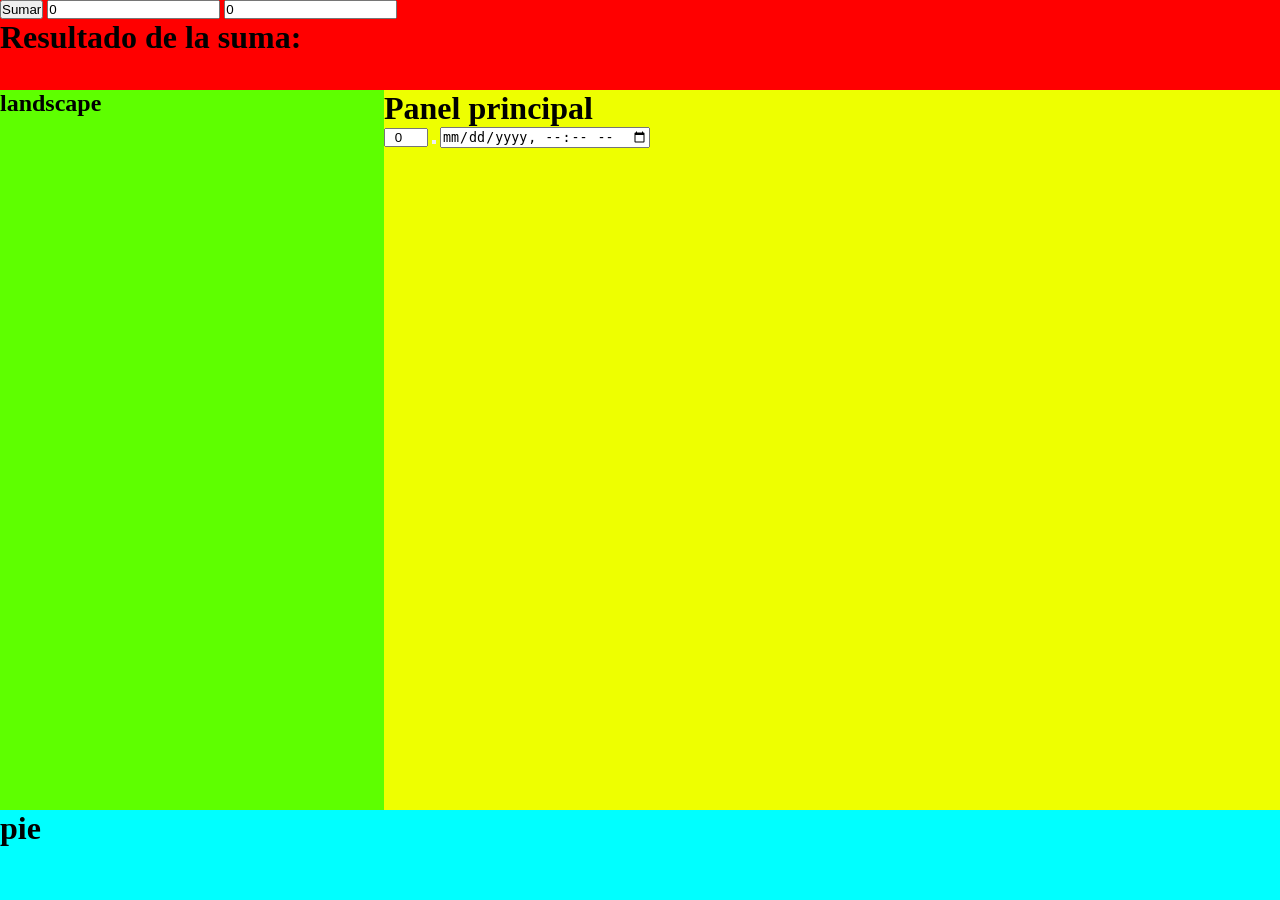
<file: index.html>
<!DOCTYPE html>
<html lang="es">

<head>
    <meta charset="UTF-8">
    <meta name="viewport" content="width=device-width, initial-scale=1.0">
    <title>Pruebas</title>
    <link rel="stylesheet" href="css/style.css">
    <script src="js/node.js" defer></script>
    <script src="js/otroEjemplo.js" defer></script>
    <script src="js/main.js" defer></script>



</head>

<body>

    <header>
        <input type="button" value="Sumar" id="btnSumar">
        <input type="number" value="0" id="in1">
        <input type="number" value="0" id="in2">
        <h1 id="h11">Resultado de la suma: </h1>

    </header>

    <aside>
        <h2 id="h21">Panel lateral</h2>
    </aside>
    <main id="main1">
        <h1 id="h12">
            Panel principal
        </h1>

        <input type="number" id="itnNumItemCarrito" min="0" max="10" value="0">
        <button id="button1"></button>
        <input type="datetime-local" id="calendario">

    </main>

    <footer>
        <h1>pie</h1>
    </footer>

</body>

</html>
</file>
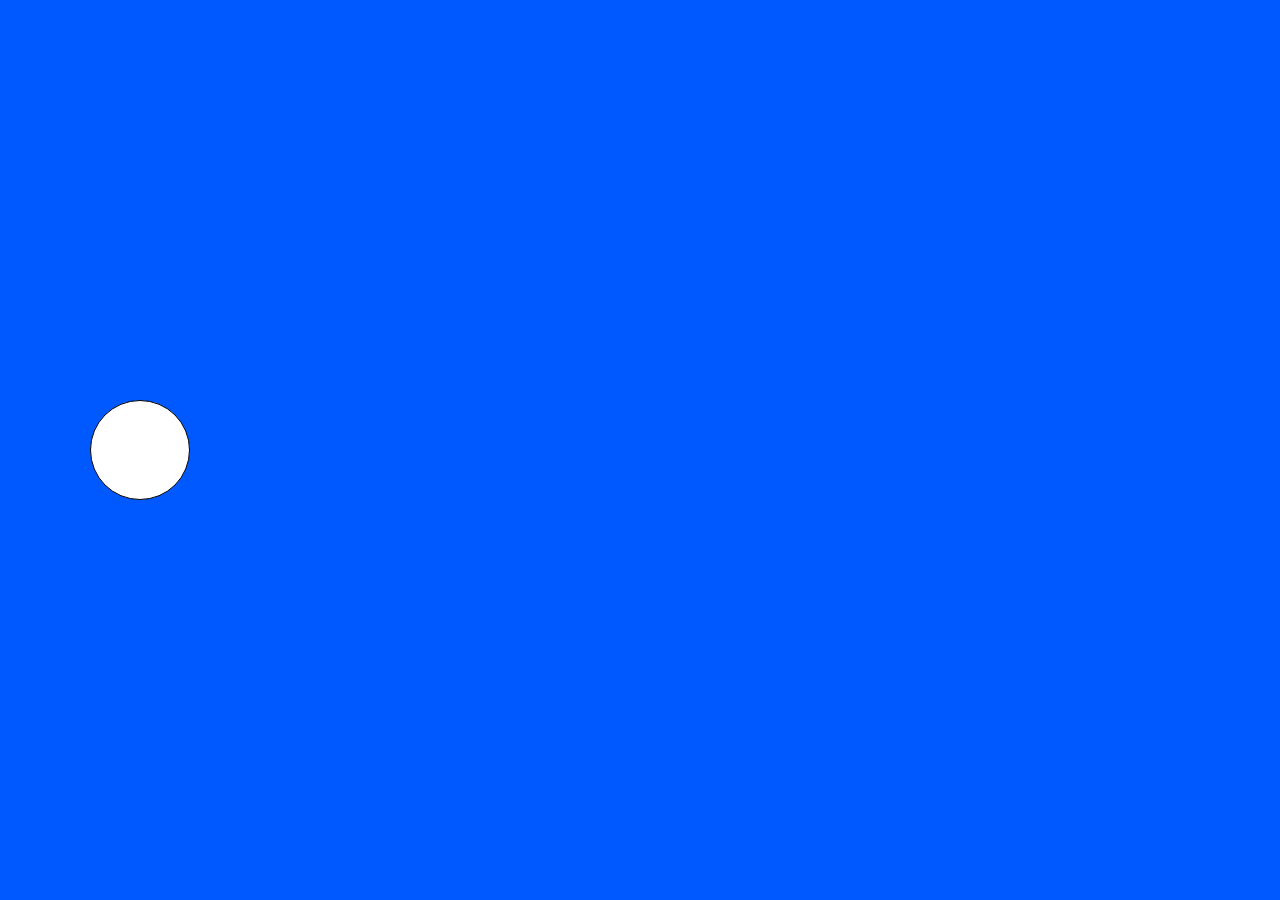
<file: balls/index.html>
<!DOCTYPE html>
<html lang="en">
<head>
    <meta charset="UTF-8">
    <meta name="viewport" content="width=device-width, initial-scale=1.0">
    <title>Document</title>
    <link rel="stylesheet" href="css/style.css">
    <script src="js/main.js" defer></script>
</head>
<body>
    
    <div id="ball"></div>

</body>
</html>
</file>
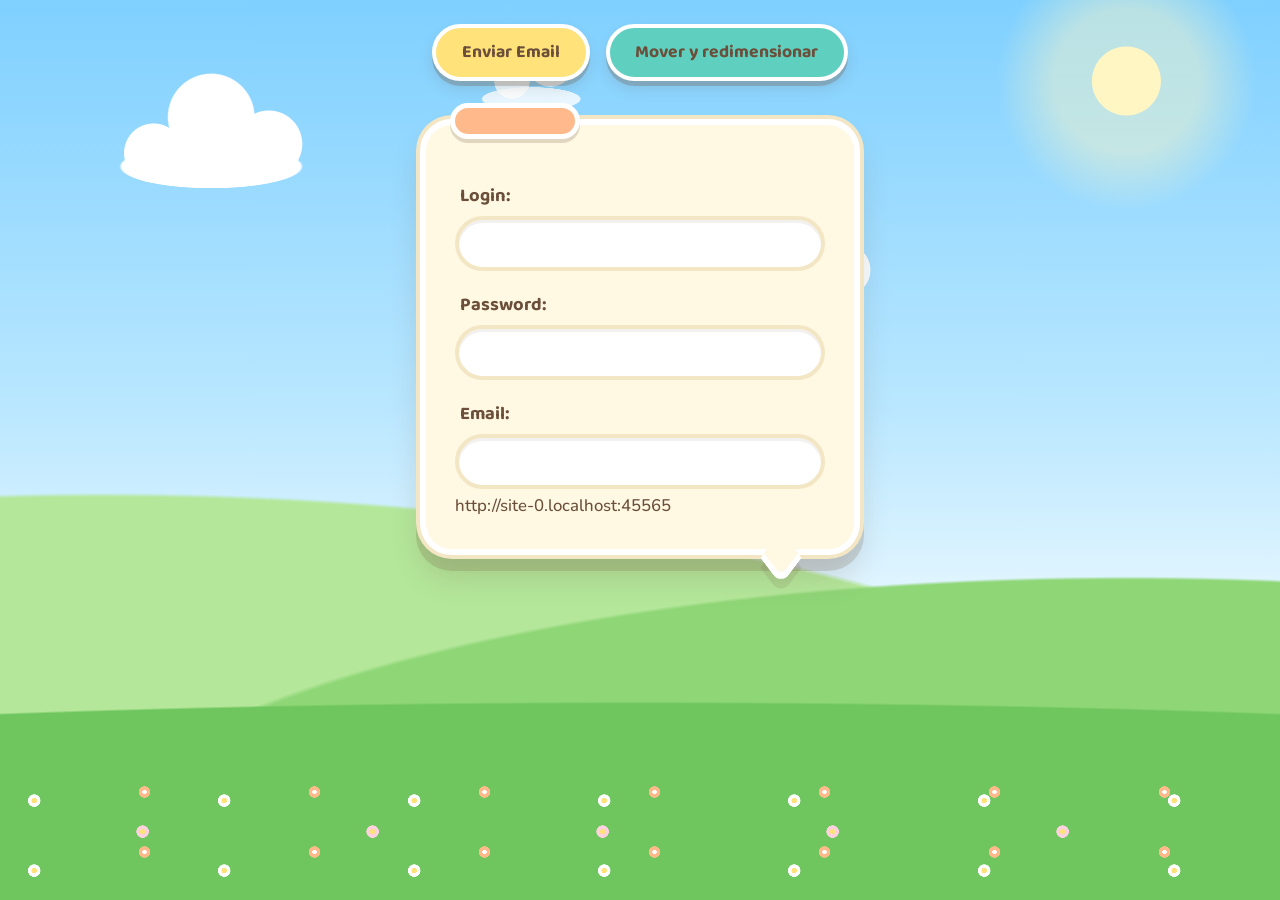
<file: email/index.html>
<!DOCTYPE html>
<html lang="en">
<head>
    <meta charset="UTF-8">
    <meta name="viewport" content="width=device-width, initial-scale=1.0">
    <title>Prueba 14</title>
    <link rel="stylesheet" href="css/style.css">
    <script src="js/location.js" defer></script>
</head>
<body>
    <nav>
        <a href="#" id="aSendEmail">Enviar Email</a>
        <a href="#" id="aMoverWindow">Mover y redimensionar</a>
    </nav>
    <form action="#">
        <label for="">Login: </label>
        <input type="text" name="" id="login">
        <br>
        <label for="pass">Password: </label>
        <input type="text" name="" id="pass">
        <label for="">Email: </label>
        <input type="text" name="" id="email">
        <div id="info"> Hola</div>

    </form>
</body>
</html>
</file>
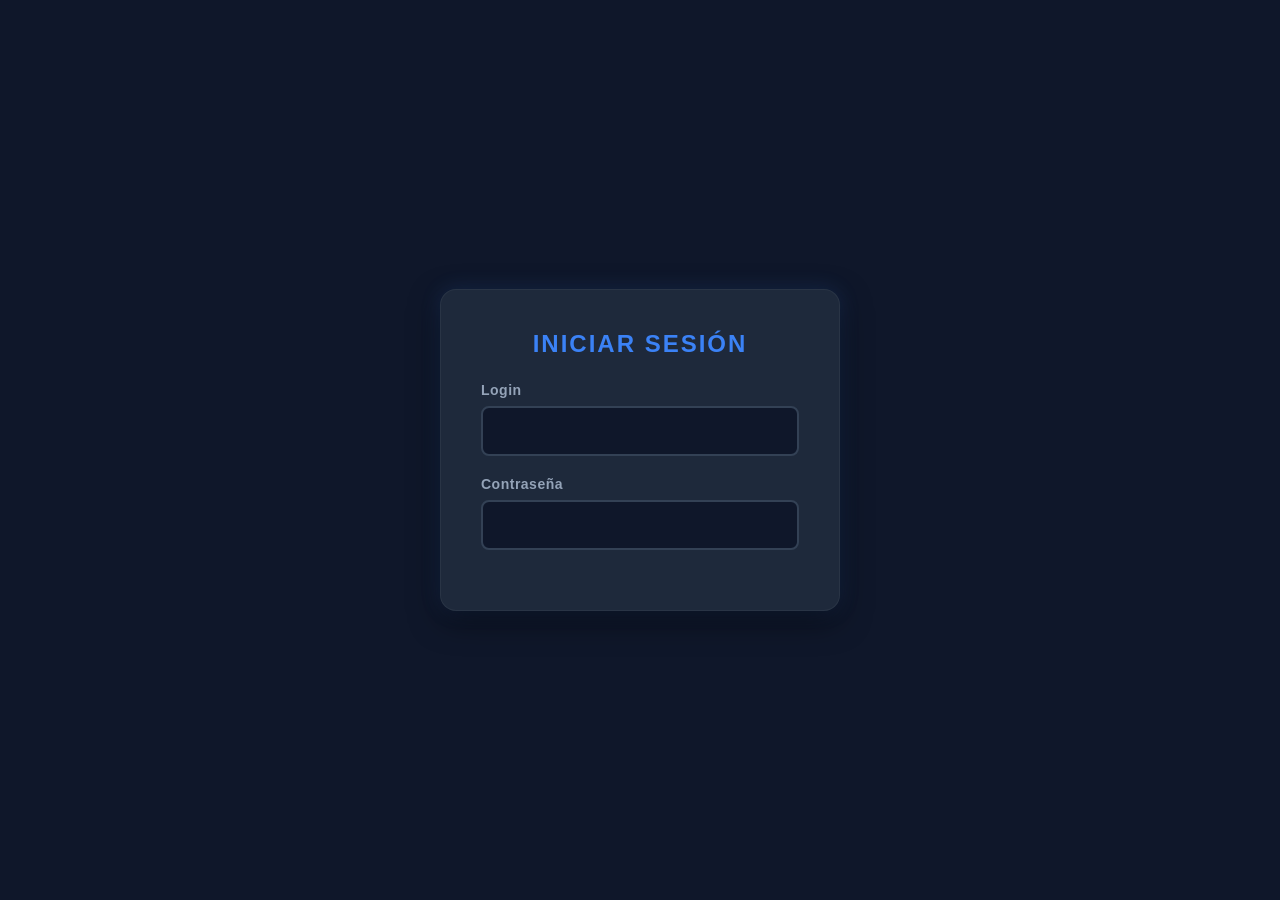
<file: label/index.html>
<!DOCTYPE html>
<html lang="en">
<head>
    <meta charset="UTF-8">
    <meta name="viewport" content="width=device-width, initial-scale=1.0">
    <title>Document</title>
    <link rel="stylesheet" href="css/style.css">
    <script src="js/main.js" defer></script>
</head>

<body>
    <form action="#">
        
        <label for="text">Login</label>
        <input type="text" id="usuario">
        <label for="text">Contraseña</label>
        <input type="text" id="contraseña">

    </form>
    <a href=""></a>
</body>

</html>
</file>
<file: css/style.css>
*{
    box-sizing: border-box;
    margin: 0;
    padding: 0;
}
html,body{
    height: 100%;
}
header
{
    width: 100%;
    background-color: #ff0000;
    height: 10%;
}
aside{
    float: left;
    background-color: #5eff00;
    width: 30%;
    height: 80%;
}
main{
    float: right;
    background-color: #eeff00;
    width: 70%;
    height: 80%;
}
footer{
    clear: both;
    background-color: aqua;
    width: 100%;
    height: 10%;
}
#itnNumItemCarrito{
    text-align: center;
}
</file>
<file: balls/css/style.css>
*{
    box-sizing: border-box;
    margin: 0%;
    padding: 0%;
}
html, body{
    width: 100%;
    height: 100%;
    background-color: rgb(0, 89, 255);
}
#ball{
    position: absolute;
    width: 100px;
    height: 100px;
    background-color: white;
    border: 1px solid black;
    border-radius: 50%;
    text-align: center;
    left: 0px;
    transition: left 0.2s;
}
label{
    display: block;
    margin-top: 40%;
    font-style: italic;

}
</file>
<file: email/css/style.css>
@import url("https://fonts.googleapis.com/css2?family=Baloo+2:wght@600;700&family=Nunito:wght@500;700&display=swap");

:root {
    --sky: #bfe8ff;
    --grass: #a8e08f;
    --grass-dark: #7ac96b;
    --cream: #fff8e3;
    --sand: #f3e6c4;
    --wood: #b98a5a;
    --brown: #6b4f3a;
    --peach: #ffb98a;
    --yellow: #ffe27a;
    --teal: #5fcfc0;
    --font-title: "Baloo 2", "Trebuchet MS", sans-serif;
    --font-body: "Nunito", "Segoe UI", sans-serif;
}

*,
*::before,
*::after {
    box-sizing: border-box;
}

body {
    margin: 0;
    min-height: 100vh;
    padding: 1.5rem;
    display: flex;
    flex-direction: column;
    align-items: center;
    gap: 2.4rem;
    font-family: var(--font-body);
    font-weight: 500;
    font-size: 1.05rem;
    color: var(--brown);
    /* Cielo de día con sol y nubes */
    background:
        /* sol con halo */
        radial-gradient(circle at 88% 9%, #fff6c4 0 34px, rgba(255, 246, 196, 0.45) 35px 72px, transparent 130px),
        /* nube grande */
        radial-gradient(circle 30px at 12% 17%, #fff 97%, transparent 100%),
        radial-gradient(circle 44px at 16.5% 13%, #fff 97%, transparent 100%),
        radial-gradient(circle 34px at 21% 16%, #fff 97%, transparent 100%),
        radial-gradient(ellipse 92px 22px at 16.5% 18.5%, #fff 97%, transparent 100%),
        /* nube mediana */
        radial-gradient(circle 24px at 58% 30%, rgba(255, 255, 255, 0.92) 97%, transparent 100%),
        radial-gradient(circle 34px at 62% 27%, rgba(255, 255, 255, 0.92) 97%, transparent 100%),
        radial-gradient(circle 26px at 66% 30%, rgba(255, 255, 255, 0.92) 97%, transparent 100%),
        radial-gradient(ellipse 70px 17px at 62% 32.5%, rgba(255, 255, 255, 0.92) 97%, transparent 100%),
        /* nube pequeña */
        radial-gradient(circle 18px at 40% 9%, rgba(255, 255, 255, 0.8) 97%, transparent 100%),
        radial-gradient(circle 24px at 43% 7%, rgba(255, 255, 255, 0.8) 97%, transparent 100%),
        radial-gradient(ellipse 50px 12px at 41.5% 11%, rgba(255, 255, 255, 0.8) 97%, transparent 100%),
        linear-gradient(180deg, #7fd0ff 0%, #b9e7ff 45%, #e9f8ff 70%, #f4fdea 100%);
    background-attachment: fixed;
}

/* Colinas de césped */
body::before {
    content: "";
    position: fixed;
    left: 0;
    right: 0;
    bottom: 0;
    height: 58vh;
    z-index: -1;
    pointer-events: none;
    background:
        /* colina delantera */
        radial-gradient(ellipse 150% 38% at 50% 100%, #6fc65f 0 99%, transparent 100%),
        /* colina del medio (derecha) */
        radial-gradient(ellipse 85% 62% at 88% 100%, #8fd677 0 99%, transparent 100%),
        /* colina del fondo (izquierda) */
        radial-gradient(ellipse 95% 78% at 8% 100%, #b4e79a 0 99%, transparent 100%);
}

/* Florecitas sobre el césped delantero */
body::after {
    content: "";
    position: fixed;
    left: 0;
    right: 0;
    bottom: 0;
    height: 14vh;
    z-index: -1;
    pointer-events: none;
    background:
        radial-gradient(circle at 18% 38%, var(--yellow) 0 2.5px, #fff 3px 6px, transparent 6.5px) 0 0 / 190px 70px,
        radial-gradient(circle at 62% 72%, var(--yellow) 0 2.5px, #ffd1e0 3px 6px, transparent 6.5px) 0 0 / 230px 80px,
        radial-gradient(circle at 85% 30%, #fff 0 2px, var(--peach) 2.5px 5.5px, transparent 6px) 0 0 / 170px 60px;
}

/* ---------- Navegación: botones de píldora ---------- */
nav {
    display: flex;
    flex-wrap: wrap;
    justify-content: center;
    gap: 1rem;
    width: 100%;
    max-width: 680px;
}

nav a {
    padding: 0.65rem 1.6rem;
    font-family: var(--font-title);
    font-weight: 700;
    font-size: 1.1rem;
    text-decoration: none;
    color: var(--brown);
    background: var(--yellow);
    border: 4px solid #fff;
    border-radius: 999px;
    box-shadow: 0 5px 0 rgba(107, 79, 58, 0.25), 0 8px 14px rgba(107, 79, 58, 0.15);
    transition: transform 0.15s, box-shadow 0.15s, background 0.15s;
}

nav a:nth-child(even) {
    background: var(--teal);
}

nav a:hover,
nav a:focus-visible {
    transform: translateY(-4px) scale(1.04);
    box-shadow: 0 9px 0 rgba(107, 79, 58, 0.22), 0 14px 18px rgba(107, 79, 58, 0.15);
    outline: none;
}

nav a:active {
    transform: translateY(2px);
    box-shadow: 0 2px 0 rgba(107, 79, 58, 0.25);
}

nav a:focus-visible {
    outline: 4px solid var(--brown);
    outline-offset: 3px;
}

/* ---------- Formulario: globo de diálogo ---------- */
form {
    position: relative;
    display: flex;
    flex-direction: column;
    gap: 0.3rem;
    width: 100%;
    max-width: 440px;
    margin-bottom: 1.6rem;
    padding: 2.6rem 1.8rem 2rem;
    background: var(--cream);
    border: 6px solid #fff;
    border-radius: 32px;
    box-shadow:
        0 0 0 4px var(--sand),
        0 12px 0 4px rgba(107, 79, 58, 0.18),
        0 22px 30px rgba(107, 79, 58, 0.18);
}

/* Etiqueta de nombre en la esquina superior, como en los diálogos */
form::before {
    content: "";
    position: absolute;
    top: -22px;
    left: 24px;
    width: 130px;
    height: 36px;
    background: var(--peach);
    border: 5px solid #fff;
    border-radius: 999px;
    box-shadow: 0 4px 0 rgba(107, 79, 58, 0.2);
}

/* Colita del globo */
form::after {
    content: "";
    position: absolute;
    bottom: -26px;
    right: 56px;
    width: 34px;
    height: 34px;
    background: var(--cream);
    border-right: 6px solid #fff;
    border-bottom: 6px solid #fff;
    border-radius: 0 0 14px 0;
    transform: rotate(45deg) skew(8deg, 8deg);
    box-shadow: 6px 6px 0 rgba(107, 79, 58, 0.12);
}

form br {
    display: none;
}

label {
    margin-top: 0.9rem;
    padding-left: 0.3rem;
    font-family: var(--font-title);
    font-weight: 700;
    font-size: 1.15rem;
    color: var(--brown);
}

input[type="text"],
input[type="password"],
input[type="email"] {
    width: 100%;
    padding: 0.75rem 1.2rem;
    font-family: var(--font-body);
    font-weight: 700;
    font-size: 1.05rem;
    color: var(--brown);
    background: #fff;
    border: 4px solid var(--sand);
    border-radius: 999px;
    box-shadow: inset 0 3px 0 rgba(107, 79, 58, 0.08);
    transition: border-color 0.15s, box-shadow 0.15s, transform 0.15s;
}

input[type="text"]::placeholder,
input[type="password"]::placeholder,
input[type="email"]::placeholder {
    color: #b9a58f;
    font-weight: 500;
}

input[type="text"]:hover,
input[type="password"]:hover,
input[type="email"]:hover {
    border-color: var(--yellow);
}

input[type="text"]:focus,
input[type="password"]:focus,
input[type="email"]:focus {
    outline: none;
    border-color: var(--grass-dark);
    box-shadow:
        inset 0 3px 0 rgba(107, 79, 58, 0.06),
        0 0 0 5px rgba(122, 201, 107, 0.35);
    transform: scale(1.015);
}

/* Botones por si añades alguno al formulario */
button,
input[type="submit"] {
    margin-top: 1.5rem;
    padding: 0.75rem 1.6rem;
    font-family: var(--font-title);
    font-weight: 700;
    font-size: 1.2rem;
    color: #fff;
    background: var(--grass-dark);
    border: 4px solid #fff;
    border-radius: 999px;
    box-shadow: 0 5px 0 rgba(60, 120, 50, 0.45);
    cursor: pointer;
    transition: transform 0.15s, box-shadow 0.15s, background 0.15s;
}

button:hover,
input[type="submit"]:hover {
    background: var(--teal);
    transform: translateY(-3px);
    box-shadow: 0 8px 0 rgba(40, 110, 100, 0.4);
}

button:active,
input[type="submit"]:active {
    transform: translateY(3px);
    box-shadow: 0 2px 0 rgba(60, 120, 50, 0.45);
}

/* ---------- Detalles ---------- */
::selection {
    background: var(--yellow);
    color: var(--brown);
}

/* ---------- Responsive ---------- */
@media (max-width: 480px) {
    body {
        padding: 1rem;
    }

    form {
        padding: 2.4rem 1.2rem 1.6rem;
    }

    nav a {
        flex: 1 1 100%;
        text-align: center;
    }
}

@media (prefers-reduced-motion: reduce) {
    * {
        transition: none !important;
    }
}
</file>
<file: label/css/style.css>
/* Reset de estilos básicos */
        * {
            margin: 0;
            padding: 0;
            box-sizing: border-box;
            font-family: 'Segoe UI', Tahoma, Geneva, Verdana, sans-serif;
        }

        /* Fondo de la pantalla centrado */
        body {
            display: flex;
            justify-content: center;
            align-items: center;
            min-height: 100vh;
            background: #0f172a; /* Azul oscuro profundo */
            color: #f8fafc;
        }

        /* Contenedor del formulario */
        form {
            background: #1e293b; /* Gris azulado oscuro */
            padding: 40px;
            border-radius: 16px;
            box-shadow: 0 10px 30px rgba(0, 0, 0, 0.5), 0 0 20px rgba(59, 130, 246, 0.2);
            width: 100%;
            max-width: 400px;
            border: 1px solid rgba(255, 255, 255, 0.05);
        }

        /* Título decorativo dentro del form */
        form::before {
            content: "Iniciar Sesión";
            display: block;
            font-size: 24px;
            font-weight: bold;
            margin-bottom: 24px;
            text-align: center;
            color: #3b82f6; /* Azul brillante */
            text-transform: uppercase;
            letter-spacing: 2px;
        }

        /* Estilo de las etiquetas (Labels) */
        label {
            display: block;
            margin-bottom: 8px;
            font-size: 14px;
            font-weight: 600;
            color: #94a3b8; /* Gris claro */
            letter-spacing: 0.5px;
        }

        /* Estilo de los campos de texto (Inputs) */
        input {
            width: 100%;
            padding: 14px 16px;
            margin-bottom: 20px;
            border: 2px solid #334155;
            border-radius: 8px;
            background: #0f172a;
            color: #ffffff;
            font-size: 16px;
            transition: all 0.3s ease;
            outline: none;
        }

        /* Efecto al hacer clic o enfocar los inputs */
        input:focus {
            border-color: #3b82f6;
            box-shadow: 0 0 8px rgba(59, 130, 246, 0.5);
            background: #1e293b;
        }

        /* Botón de enviar */
        button {
            width: 100%;
            padding: 14px;
            border: none;
            border-radius: 8px;
            background: linear-gradient(135deg, #3b82f6, #1d4ed8);
            color: white;
            font-size: 16px;
            font-weight: bold;
            cursor: pointer;
            transition: transform 0.2s ease, box-shadow 0.2s ease;
            box-shadow: 0 4px 12px rgba(59, 130, 246, 0.3);
        }

        /* Efectos del botón */
        button:hover {
            transform: translateY(-2px);
            box-shadow: 0 6px 20px rgba(59, 130, 246, 0.5);
        }

        button:active {
            transform: translateY(0);
        }
</file>
